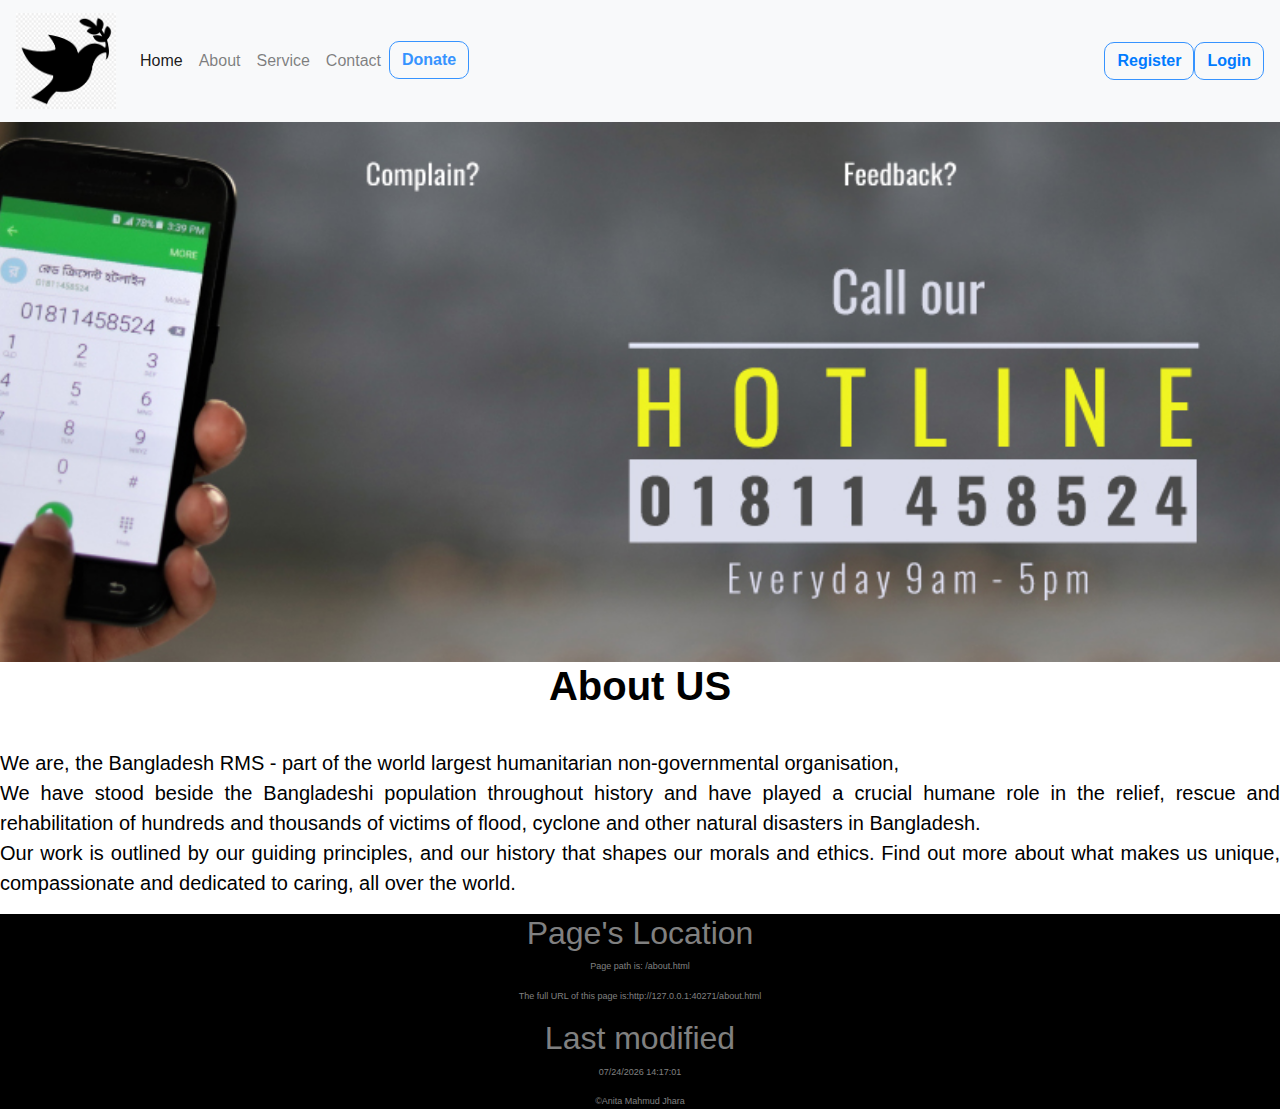
<file: about.html>
<!DOCTYPE html PUBLIC "-//W3C//DTD XHTML 1.0 Transitional//EN"
"http://www.w3.org/TR/xhtml1/DTD/xhtml1-transitional.dtd">
<html xmlns="http://www.w3.org/1999/xhtml">

<head>
  <meta charset="utf-8">
<meta name="viewport" content="width=device-width, initial-scale=1">
   <link href="https://fonts.googleapis.com/css?family=Pacifico&display=swap" rel="stylesheet"/>
     <link rel="stylesheet" href="https://stackpath.bootstrapcdn.com/bootstrap/4.3.1/css/bootstrap.min.css" integrity="sha384-ggOyR0iXCbMQv3Xipma34MD+dH/1fQ784/j6cY/iJTQUOhcWr7x9JvoRxT2MZw1T" crossorigin="anonymous">
     <link rel="stylesheet" href="css/style.css">

    <title>FINAL_PROJECT</title>


</head>
<body id="home">
  <!--Navbar-->
  
  <nav class="navbar navbar-expand-lg navbar-light bg-light">
  <a class="navbar-brand" href="#">
<img src="img/bird.png"style="width:100px;height:96px;">
</a>
  <button class="navbar-toggler" type="button" data-toggle="collapse" data-target="#navbarSupportedContent" aria-controls="navbarSupportedContent" aria-expanded="false" aria-label="Toggle navigation">
    <span class="navbar-toggler-icon"></span>
  </button>


  <div class="collapse navbar-collapse" id="navbarSupportedContent">
    <ul class="navbar-nav mr-auto">
      <li class="nav-item active">
        <a class="nav-link" href="index.html">Home <span class="sr-only">(current)</span></a>
      </li>
      <li class="nav-item">
        <a href="about.html" class="nav-link">About</a></li>
        <li class="nav-item">
        <a class="nav-link" href="index.html#learn">Service</a>
      </li>
      <!--
      <li class="nav-item">
        <a class="nav-link" href="#">Volunteer</a>
      </li>
    -->
      <li class="nav-item">
        <a class="nav-link" href="contact.html">Contact</a>
      </li>
      <li class="nav-item cta"><a href="donate.html" class="btn">Donate</a></li>
      
      
    </ul>
      <form class="form-inline my-2 my-lg-0">
      
          <button class="btn btn-outline-success my-2 my-sm-0" type="submit"><a href="register.html">Register</a></button>
    </form>
    <form class="form-inline my-4 my-lg-2">
      
      <button class="btn btn-outline-success my-4 my-sm-2" type="submit"><a href="login.html">Login  </a> </button>
   
    </form>
  </div>

</nav>
    <div class="Header">

        

    </div>
    <div class="banner">

    </div>
              
<div class="about">
    <h1><center><b>About US</b></center></h1>
    <p>
            <br>
        We are, the Bangladesh RMS - part of the world largest humanitarian non-governmental organisation, 
        <br>
We have stood beside the Bangladeshi population throughout history and have played a crucial humane role in the relief, rescue and rehabilitation of hundreds and thousands of victims of flood, cyclone and other natural disasters in Bangladesh.
<br>
Our work is outlined by our guiding principles, and our history that shapes our morals and ethics. Find out more about what makes us unique, compassionate and dedicated to caring, all over the world.
</p>
</div>

<div class="footer">

    <div>
        <h2>Page's Location</h2>
        <p id="path"></p>
        <script type="text/javascript">
            document.getElementById("path").innerHTML =
                "Page path is: " + window.location.pathname;
        </script>

        <p id="loc"></p>
        <script type="text/javascript">
            document.getElementById("loc").innerHTML =
                "The full URL of this page is:" + window.location.href;
        </script>
    </div>
    
    <div>
        <h2>Last modified</h2>

        <p id="demo"></p>
        <script type="text/javascript">
            var x = document.lastModified;
            document.getElementById("demo").innerHTML = x;
        </script>

    </div>
   
    <center>&copy;Anita Mahmud Jhara</center>

</div>



</body>
</html>
</file>
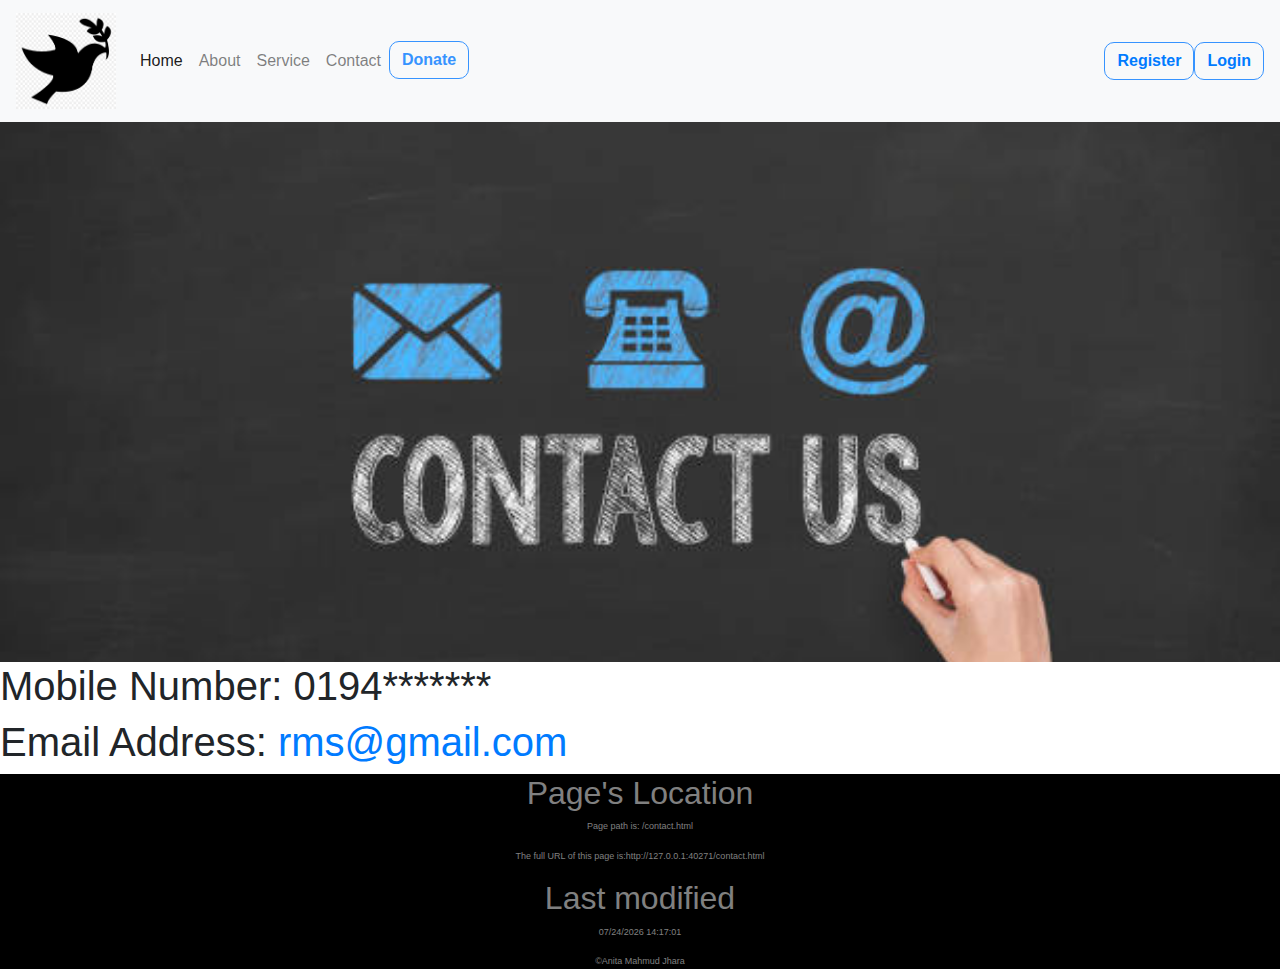
<file: contact.html>
<!DOCTYPE html PUBLIC "-//W3C//DTD XHTML 1.0 Transitional//EN"
"http://www.w3.org/TR/xhtml1/DTD/xhtml1-transitional.dtd">
<html xmlns="http://www.w3.org/1999/xhtml">

<head>
  <meta charset="utf-8">
<meta name="viewport" content="width=device-width, initial-scale=1">
   <link href="https://fonts.googleapis.com/css?family=Pacifico&display=swap" rel="stylesheet"/>
     <link rel="stylesheet" href="https://stackpath.bootstrapcdn.com/bootstrap/4.3.1/css/bootstrap.min.css" integrity="sha384-ggOyR0iXCbMQv3Xipma34MD+dH/1fQ784/j6cY/iJTQUOhcWr7x9JvoRxT2MZw1T" crossorigin="anonymous">
     <link rel="stylesheet" href="css/style.css">

    <title>FINAL_PROJECT</title>


</head>
<body id="home">
  <!--Navbar-->
  
  <nav class="navbar navbar-expand-lg navbar-light bg-light">
  <a class="navbar-brand" href="#">
<img src="img/bird.png"style="width:100px;height:96px;">
</a>
  <button class="navbar-toggler" type="button" data-toggle="collapse" data-target="#navbarSupportedContent" aria-controls="navbarSupportedContent" aria-expanded="false" aria-label="Toggle navigation">
    <span class="navbar-toggler-icon"></span>
  </button>


  <div class="collapse navbar-collapse" id="navbarSupportedContent">
    <ul class="navbar-nav mr-auto">
      <li class="nav-item active">
        <a class="nav-link" href="index.html">Home <span class="sr-only">(current)</span></a>
      </li>
      <li class="nav-item">
        <a href="about.html" class="nav-link">About</a></li>
        <li class="nav-item">
        <a class="nav-link" href="index.html#learn">Service</a>
      </li>
      
      <li class="nav-item">
        <a class="nav-link" href="contact.html">Contact</a>
      </li>
      <li class="nav-item cta"><a href="donate.html" class="btn">Donate</a></li>
      
      
    </ul>
      <form class="form-inline my-2 my-lg-0">
      
          <button class="btn btn-outline-success my-2 my-sm-0" type="submit"><a href="register.html">Register</a></button>
    </form>
    <form class="form-inline my-4 my-lg-2">
      
      <button class="btn btn-outline-success my-4 my-sm-2" type="submit"><a href="login.html">Login  </a> </button>
   
    </form>
  </div>

</nav>
    <div class="Header">

        

    </div>
    <div class="banner1">

    </div>
              
<div class="conc">
    <h1>Mobile Number: 0194*******</h1>
    <h1>Email Address: <a id="linkgoogle7"href="mailto:anitajhora14@gmail.com"> rms@gmail.com</a> </h1>
    
</div>

<div class="footer">

    <div>
        <h2>Page's Location</h2>
        <p id="path"></p>
        <script type="text/javascript">
            document.getElementById("path").innerHTML =
                "Page path is: " + window.location.pathname;
        </script>

        <p id="loc"></p>
        <script type="text/javascript">
            document.getElementById("loc").innerHTML =
                "The full URL of this page is:" + window.location.href;
        </script>
    </div>
    
    <div>
        <h2>Last modified</h2>

        <p id="demo"></p>
        <script type="text/javascript">
            var x = document.lastModified;
            document.getElementById("demo").innerHTML = x;
        </script>

    </div>
    
    <center>&copy;Anita Mahmud Jhara</center>

</div>



</body>
</html>
</file>
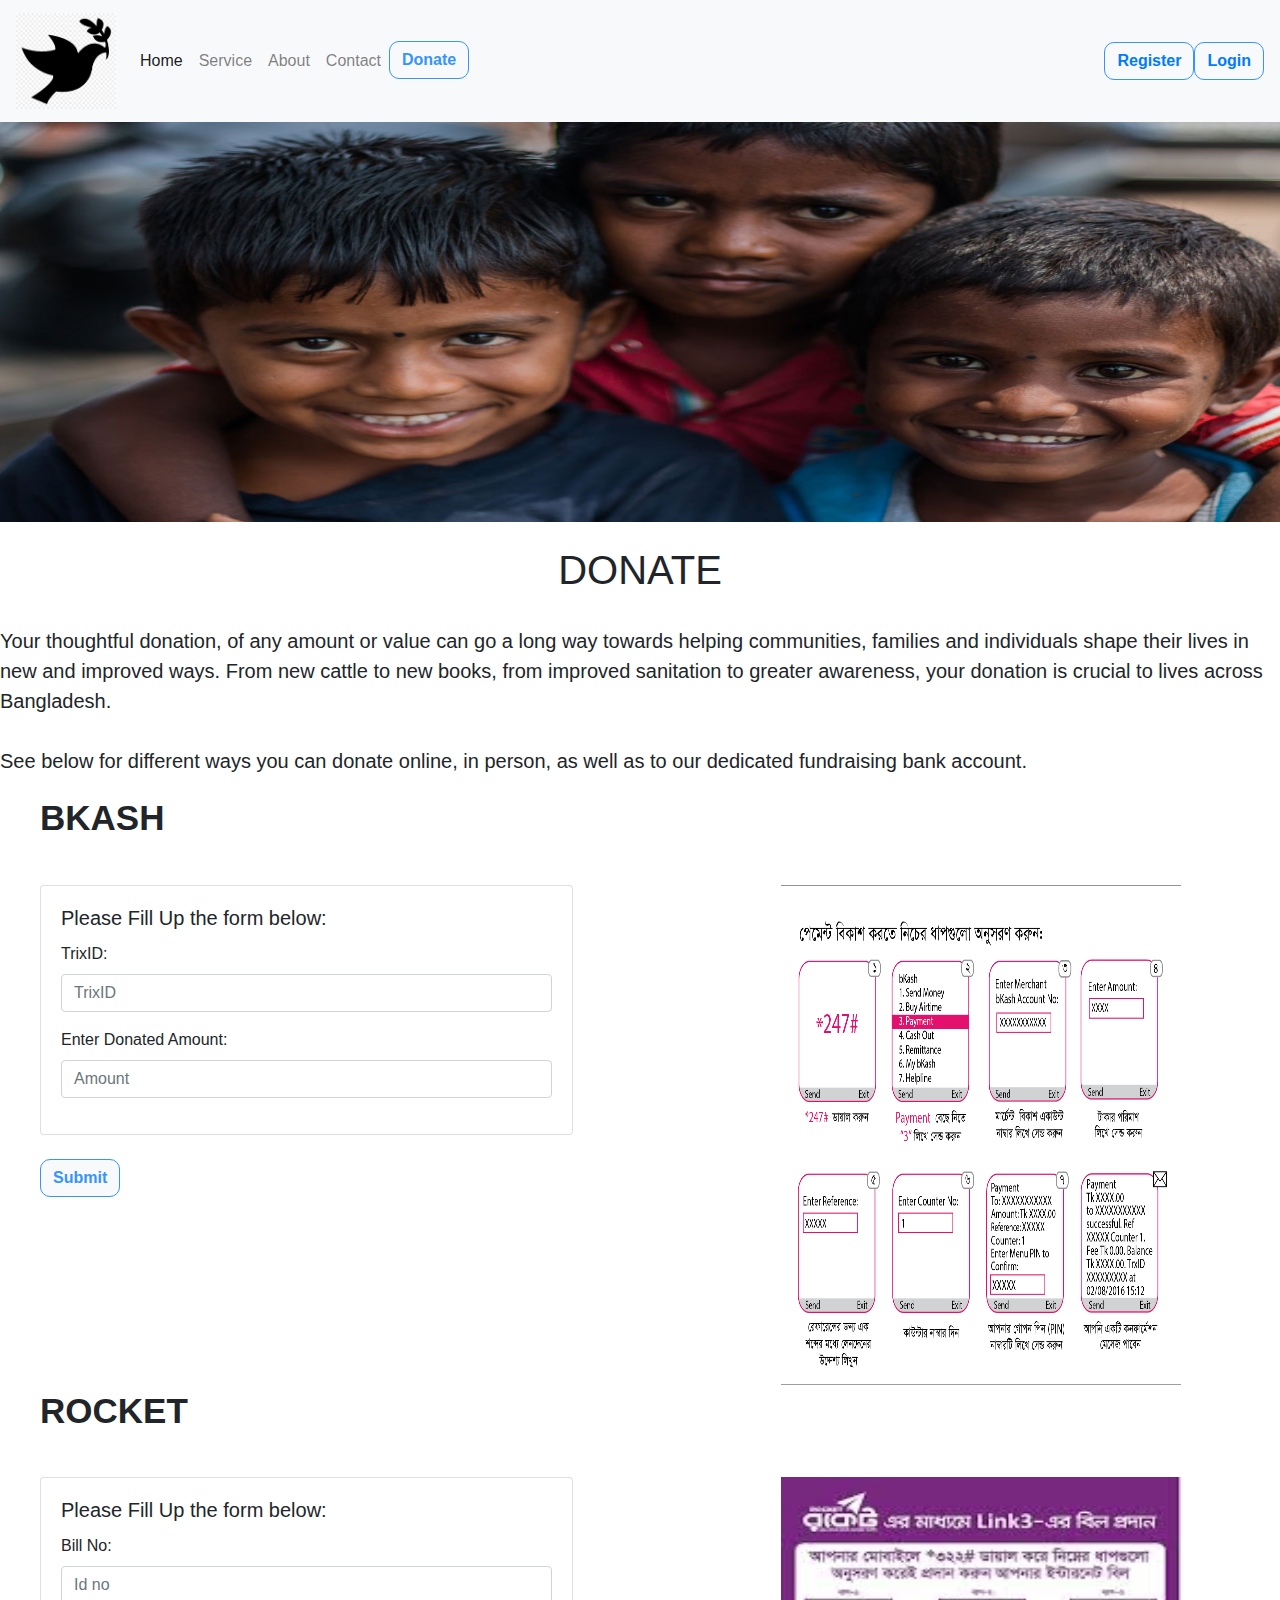
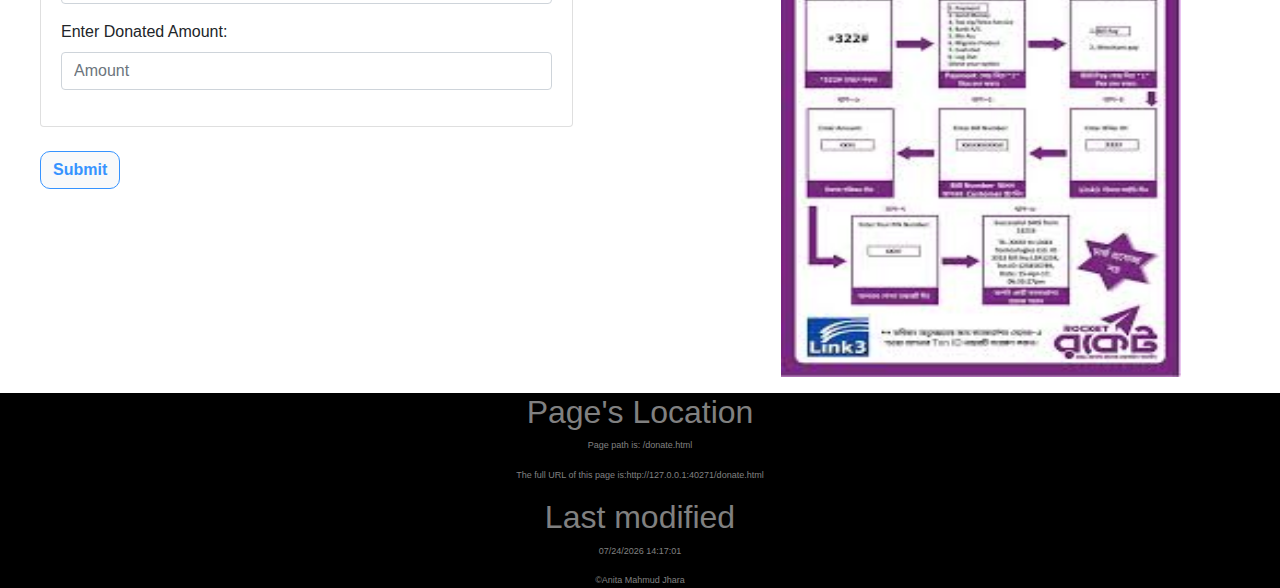
<file: donate.html>
<!DOCTYPE html PUBLIC "-//W3C//DTD XHTML 1.0 Transitional//EN"
"http://www.w3.org/TR/xhtml1/DTD/xhtml1-transitional.dtd">
<html xmlns="http://www.w3.org/1999/xhtml">

<head>
  <meta charset="utf-8">
<meta name="viewport" content="width=device-width, initial-scale=1">
   <link href="https://fonts.googleapis.com/css?family=Pacifico&display=swap" rel="stylesheet"/>
     <link rel="stylesheet" href="https://stackpath.bootstrapcdn.com/bootstrap/4.3.1/css/bootstrap.min.css" integrity="sha384-ggOyR0iXCbMQv3Xipma34MD+dH/1fQ784/j6cY/iJTQUOhcWr7x9JvoRxT2MZw1T" crossorigin="anonymous">
     <link rel="stylesheet" href="css/style.css">

    <title>FINAL_PROJECT</title>


</head>
<body id="home">
  <!--Navbar-->
  
  <nav class="navbar navbar-expand-lg navbar-light bg-light">
  <a class="navbar-brand" href="#">
<img src="img/bird.png"style="width:100px;height:96px;">
</a>
  <button class="navbar-toggler" type="button" data-toggle="collapse" data-target="#navbarSupportedContent" aria-controls="navbarSupportedContent" aria-expanded="false" aria-label="Toggle navigation">
    <span class="navbar-toggler-icon"></span>
  </button>


  <div class="collapse navbar-collapse" id="navbarSupportedContent">
    <ul class="navbar-nav mr-auto">
      <li class="nav-item active">
        <a class="nav-link" href="index.html">Home <span class="sr-only">(current)</span></a>
      </li>
      
        <li class="nav-item">
        <a class="nav-link" href="index.html#learn">Service</a>
      </li>
      <li class="nav-item">
        <a href="about.html" class="nav-link">About</a></li>
      <!--
      <li class="nav-item">
        <a class="nav-link" href="#learn">Volunteer</a>
      </li>
    -->
      <li class="nav-item">
        <a class="nav-link" href="contact.html">Contact</a>
      </li>
      <li class="nav-item cta"><a href="donate.html" class="btn">Donate</a></li>
      
      
    </ul>
      <form class="form-inline my-2 my-lg-0">
      
          <button class="btn btn-outline-success my-2 my-sm-0" type="submit"><a href="register.html">Register</a></button>
    </form>
    <form class="form-inline my-4 my-lg-2">
      
      <button class="btn btn-outline-success my-4 my-sm-2" type="submit"><a href="login.html">Login  </a> </button>
   
    </form>
  </div>

</nav>
<img src="img/services-4.jpg" class="d-block w-100" alt="..."style="height:400px;">
<br>
<h1><center>DONATE</center></h1>
    <br>
        <p style="font-size: 20px;">
        Your thoughtful donation, of any amount or value can go a long way towards helping communities, families and individuals shape their lives in new and improved ways. From new cattle to new books, from improved sanitation to greater awareness, your donation is crucial to lives across Bangladesh.

 <br><br>

See below for different ways you can donate online, in person, as well as to our dedicated fundraising bank account.
<div class=do>  
<ol>
  <p style="font-size:35px"><b>BKASH</b></p><br>
  <div class="row">
    <div class="col-7">
    
      <div class="card w-75">
  <div class="card-body">
    <h5 class="card-title">Please Fill Up the form below:</h5>
    <form>
  <div class="form-group">
    <label for="formGroupExampleInput">TrixID:</label>
    <input type="text" class="form-control" id="formGroupTrix" placeholder="TrixID">
  </div>
  <div class="form-group">
    <label for="formGroupAmount">Enter Donated Amount:</label>
    <input type="text" class="form-control" id="formGroupAmount" placeholder="Amount">
  </div>
</form>
  </div>
</div>


  <br>
    <a href="#" class="btn btn-light">Submit</a>
  </div>


  
  
  <div class="col-lg-5">
    
  <img src="img/bkash.jpg" style="height:500px;width: 400px;">
  </div>
  
</div>
<p style="font-size:35px"><b>ROCKET</b></p><br>
  <div class="row">
    <div class="col-7">
    
      <div class="card w-75">
  <div class="card-body">
    <h5 class="card-title">Please Fill Up the form below:</h5>
    <form>
  <div class="form-group">
    <label for="formGroupExampleInput">Bill No:</label>
    <input type="text" class="form-control" id="formGroupTrix" placeholder="Id no">
  </div>
  <div class="form-group">
    <label for="formGroupAmount">Enter Donated Amount:</label>
    <input type="text" class="form-control" id="formGroupAmount" placeholder="Amount">
  </div>
</form>
  </div>
</div>


  <br>
    <a href="#" class="btn btn-light">Submit</a>
  </div>


  
  
  <div class="col-lg-5">
    
  <img src="img/rocket.jpg" style="height:500px;width: 400px;">
  </div>
  
</div>

</ol> 





</div>

<!--footer-->
  <div class="footer">

    <div>
        <h2>Page's Location</h2>
        <p id="path"></p>
        <script type="text/javascript">
            document.getElementById("path").innerHTML =
                "Page path is: " + window.location.pathname;
        </script>

        <p id="loc"></p>
        <script type="text/javascript">
            document.getElementById("loc").innerHTML =
                "The full URL of this page is:" + window.location.href;
        </script>
    </div>
    
    <div>
        <h2>Last modified</h2>

        <p id="demo"></p>
        <script type="text/javascript">
            var x = document.lastModified;
            document.getElementById("demo").innerHTML = x;
        </script>

    </div>
    
    <center>&copy;Anita Mahmud Jhara</center>
</div>

</body>
</html>
</file>
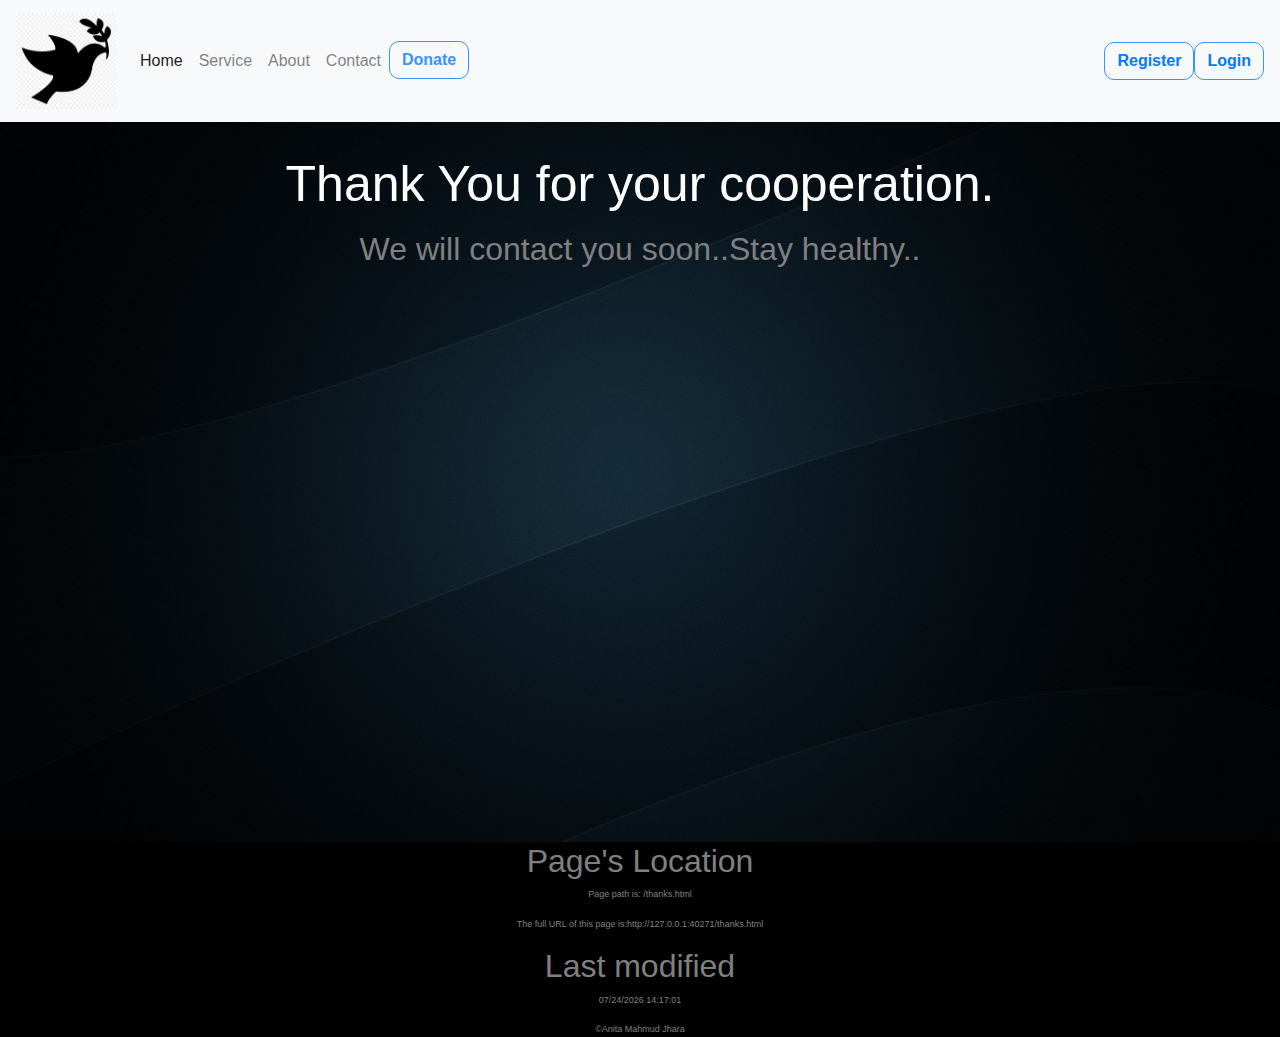
<file: thanks.html>
<!DOCTYPE html PUBLIC "-//W3C//DTD XHTML 1.0 Transitional//EN"
"http://www.w3.org/TR/xhtml1/DTD/xhtml1-transitional.dtd">
<html xmlns="http://www.w3.org/1999/xhtml">

<head>
  <meta charset="utf-8">
<meta name="viewport" content="width=device-width, initial-scale=1">
   <link href="https://fonts.googleapis.com/css?family=Pacifico&display=swap" rel="stylesheet"/>
     <link rel="stylesheet" href="https://stackpath.bootstrapcdn.com/bootstrap/4.3.1/css/bootstrap.min.css" integrity="sha384-ggOyR0iXCbMQv3Xipma34MD+dH/1fQ784/j6cY/iJTQUOhcWr7x9JvoRxT2MZw1T" crossorigin="anonymous">
     <link rel="stylesheet" href="css/style.css">

    <title>FINAL_PROJECT</title>


</head>
<body id="home">
  <!--Navbar-->
  
  <nav class="navbar navbar-expand-lg navbar-light bg-light">
  <a class="navbar-brand" href="#">
<img src="img/bird.png"style="width:100px;height:96px;">
</a>
  <button class="navbar-toggler" type="button" data-toggle="collapse" data-target="#navbarSupportedContent" aria-controls="navbarSupportedContent" aria-expanded="false" aria-label="Toggle navigation">
    <span class="navbar-toggler-icon"></span>
  </button>


  <div class="collapse navbar-collapse" id="navbarSupportedContent">
    <ul class="navbar-nav mr-auto">
      <li class="nav-item active">
        <a class="nav-link" href="index.html">Home <span class="sr-only">(current)</span></a>
      </li>
      
        <li class="nav-item">
        <a class="nav-link" href="#learn">Service</a>
      </li>
      <li class="nav-item">
        <a href="about.html" class="nav-link">About</a></li>
      <!--
      <li class="nav-item">
        <a class="nav-link" href="#learn">Volunteer</a>
      </li>
    -->
      <li class="nav-item">
        <a class="nav-link" href="contact.html">Contact</a>
      </li>
      <li class="nav-item cta"><a href="donate.html" class="btn">Donate</a></li>
      
      
    </ul>
      <form class="form-inline my-2 my-lg-0">
      
          <button class="btn btn-outline-success my-2 my-sm-0" type="submit"><a href="register.html">Register</a></button>
    </form>
    <form class="form-inline my-4 my-lg-2">
      
      <button class="btn btn-outline-success my-4 my-sm-2" type="submit"><a href="login.html">Login  </a> </button>
   
    </form>
  </div>

</nav>

<div class=t1>

  <h1><p class="pt">Thank You for your cooperation.</p></h1>
  <h2><p style="text-align: center;color: grey;">We will contact you soon..Stay healthy..</p></h2>
</div>




<!--footer-->
  <div class="footer">

    <div>
        <h2>Page's Location</h2>
        <p id="path"></p>
        <script type="text/javascript">
            document.getElementById("path").innerHTML =
                "Page path is: " + window.location.pathname;
        </script>

        <p id="loc"></p>
        <script type="text/javascript">
            document.getElementById("loc").innerHTML =
                "The full URL of this page is:" + window.location.href;
        </script>
    </div>
    
    <div>
        <h2>Last modified</h2>

        <p id="demo"></p>
        <script type="text/javascript">
            var x = document.lastModified;
            document.getElementById("demo").innerHTML = x;
        </script>

    </div>
    
    <center>&copy;Anita Mahmud Jhara</center>
</div>

</body>
</html>
</file>
<file: css/style.css>
{

  margin: 0;
  padding: 0;
  box-sizing: border-box;

}
.text{

  display: flex;
  flex-direction: column;
  text-align: left;
  align-items: left;
  justify-content: left
  /*position: absolute;*/
  top: 0px;
  left:100 px;
  bottom: 50;
  right: 50;
  background: rgba(0,0,0,0.4);

  color: #fff;
  font-size: 2.5rem;
  /*margin-bottom: 2rem;*/
}
.learn-heading{
  padding-top: 10px;
  font-size:50px;
  font-weight: bold; 
}
.btn:hover{
 background: #98AFC7;
  color:#fff;
}
.btn{
  color: #3693ff;

  text-decoration: none;
  display: inline-block;
  /*padding: 1rem 2rem;*/
  border: 0.2px solid #3693ff;
  border-radius: 10px;
  font-weight: bold;
}

  .about{
    
  
    font-size: 20px;
    font:bold;
    color:#000;
    text-align: justify;
    align-items: justify;
}
.footer{
      text-align: center;
      font-size:xx-small;
      color: grey; 
      background: black;
  }
  .banner{
    background: url(../img/Hotline-Web_Banner.jpg) no-repeat center center/cover;
  height: 60vh;
  }
  
 #showcase{
  background: url(../img/log1.jpg) no-repeat center center/cover;
  height: 91.7vh;
}

.center {
  display: block;
  margin-left: auto;
  margin-right: auto;
  width: 50%;
}
.showcase-content{
  display: flex;
  flex-direction: column;
  text-align: center;
  align-items: center;
  justify-content: center;
  position: absolute;
  top: 81px;
  left: 0;
  bottom: 0;
  right: 0;
  /*background: rgba(0,0,0,0.6);*/
  color: #fff;
}
.showcase-content h1{
  font-size: 5rem;
  margin-bottom: 3rem;
}
.showcase-content .btn{
  font-size: 2rem;
  padding: 1rem 5rem;
  transition: color 0.3s,background 0.3s
}
.showcase-content .btn:hover{
  background: #fff;
  color:#fff;
}
.avatar{
    width:100px;
    height:100px;
    border-radius:50%;
    position:absolute;
    top: -50px;
    left:calc(50%-50px);
    
}
.regbox{
    
    width:450px;
    height:500 px;
    font-size: 30px;
    font:bold;
    color:grey;
    top:20%;
    left:30%;
    position: absolute;
   
    box-sizing: border-box;
    
}
.banner1{
    background: url(../img/con1.jpg) no-repeat center center/cover;
  height: 60vh;
  }
    
.vol{
    background: url(img/vol1.jpg) no-repeat center center/cover;
    height: 100%;

    
  }
  .t1{
     background: url(../img/vol1.jpg) no-repeat center center/cover;
    height: 80vh;
    
  }
  .pt{

    font-size:50px;
   color: white;
    padding-top: 2rem;
    text-align: center;
  }
.lead{

font-size: 30px;
}
</file>
